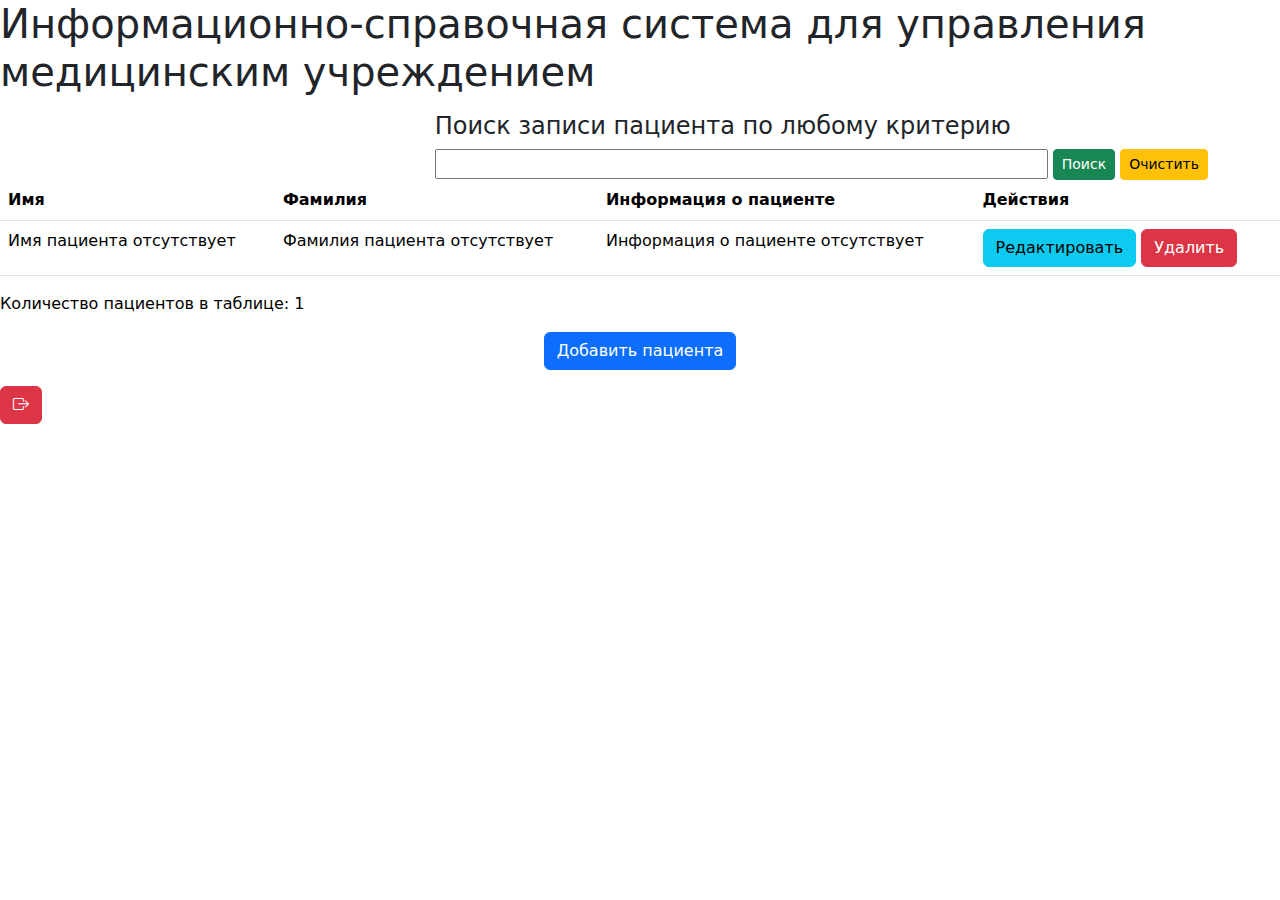
<file: src/main/resources/templates/index.html>
<!DOCTYPE html>
<html xmlns:th="http://www.thymeleaf.org" lang="ru">
<head>
    <meta charset="UTF-8">
    <title>Система для управления мед учреждением</title>
    <link href="https://cdn.jsdelivr.net/npm/bootstrap@5.3.2/dist/css/bootstrap.min.css" rel="stylesheet">
    <link href="https://cdn.jsdelivr.net/npm/bootstrap-icons/font/bootstrap-icons.css" rel="stylesheet">
    <link rel="stylesheet" type="text/css" th:href="@{/css/styles.css}">
</head>
<body>
    <div>
    <blockquote class="blockquote">
        <h1>Информационно-справочная система для управления медицинским учреждением</h1>
    </blockquote>
    <div class="row">
        <div class="col-md-8 offset-md-4">
            <h4>Поиск записи пациента по любому критерию</h4>
            <form th:action="@{/}">
                <input type="text" name="keyword" id="keyword" size="70" th:value="${keyword}" required/>
                <input type="submit" class="btn btn-success btn-sm" value="Поиск"/>
                <input type="button" class="btn btn-warning btn-sm" value="Очистить" id="btnClear" onclick="clearSearch()"/>
            </form>
        </div>
    </div>
        <table id="1" class="table table-stripped table-hover">
            <thead>
            <tr>
                <th scope="col" onclick="sortTable(1)">Имя</th>
                <th scope="col" onclick="sortTable(2)">Фамилия</th>
                <th scope="col" onclick="sortTable(3)">Информация о пациенте</th>
                <th scope="col">Действия</th>
            </tr>
            </thead>
            <tbody>
            <tr th:each="patient : ${listPatients}">
                <td th:text="${patient.firstName}">Имя пациента отсутствует</td>
                <td th:text="${patient.lastName}">Фамилия пациента отсутствует</td>
                <td th:text="${patient.info}">Информация о пациенте отсутствует</td>
                <td>
                    <a th:href="@{'/edit/' + ${patient.id}}"><button type="button" class="btn btn-info">Редактировать</button></a>
                    <a th:href="@{'/delete/' + ${patient.id}}"><button type="button" class="btn btn-danger">Удалить</button></a>
                </td>
            </tr>
            </tbody>
        </table>

        <p class="text-black">
        <script type="text/javascript">
            function getRowsColumn() {
                let table = document.getElementById('1')
                let tBody = table.querySelector('tbody')
                const count = tBody.querySelectorAll('tr').length;
                document.write('Количество пациентов в таблице: ' + count)
            }
            getRowsColumn()
        </script>
    </p>
    <blockquote class="blockquote text-center">
    <a href="/new">
        <button type="button" class="btn btn-primary" data-togge="button" aria-pressed="false" autocomplete="off">Добавить пациента</button>
    </a>
    </blockquote>
</div>
<script type="text/javascript">
    function clearSearch() {
        window.location="[[@{/}]]"
    }
</script>
    <a href="/logout" class="logout-btn">
        <button type="button" class="btn btn-danger">
            <i class="bi bi-box-arrow-right"></i>
        </button>
    </a>
</body>
</html>
</file>
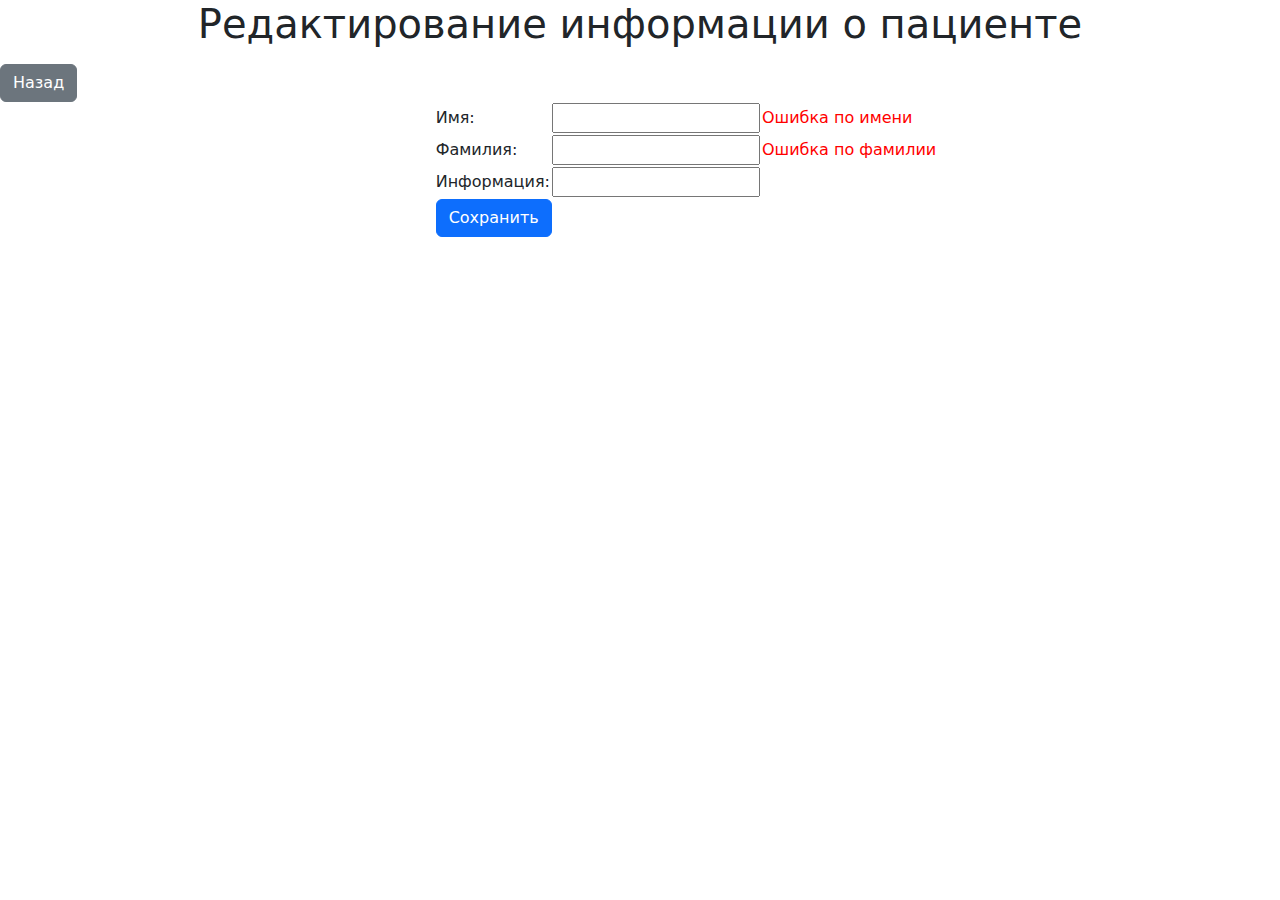
<file: src/main/resources/templates/edit_patient.html>
<!DOCTYPE html>
<html xmlns:th="http://www.thymeleaf.org" lang="ru">
<head>
    <meta charset="UTF-8">
    <title>Система для управления мед учреждением | Редактирование пациента</title>
    <link href="https://cdn.jsdelivr.net/npm/bootstrap@5.3.2/dist/css/bootstrap.min.css" rel="stylesheet">
    <link rel="stylesheet" type="text/css" th:href="@{/css/styles.css}">
</head>
<body>
<div>
    <blockquote class="blockquote text-center"><h1>Редактирование информации о пациенте</h1></blockquote>
    <a href="/" class="btn btn-secondary">Назад</a>
    <div class="row">
        <div class="col-md-8 offset-md-4">
            <form action="#" th:action="@{/update}" th:object="${patient}" method="post">
                <input type="hidden" th:field="*{id}" />
                <table>
                    <tr>
                        <td>Имя:</td>
                        <td><input type="text" th:field="*{firstName}"></td>
                        <td><div style="color:red" th:if="${#fields.hasErrors('firstName')}" th:errors="*{firstName}">Ошибка по имени</div></td>
                    </tr>
                    <tr>
                        <td>Фамилия:</td>
                        <td><input type="text" th:field="*{lastName}"></td>
                        <td><div style="color:red" th:if="${#fields.hasErrors('lastName')}" th:errors="*{lastName}">Ошибка по фамилии</div></td>
                    </tr>
                    <tr>
                        <td>Информация:</td>
                        <td><input type="text" th:field="*{info}"></td>
                    </tr>
                    <tr>
                        <td colspan="2">
                            <button type="submit" class="btn btn-primary" data-toggle="button" aria-pressed="false" autocomplete="off">Сохранить</button>
                        </td>
                    </tr>
                </table>
            </form>

        </div>
    </div>
</div>
</body>
</html>
</file>
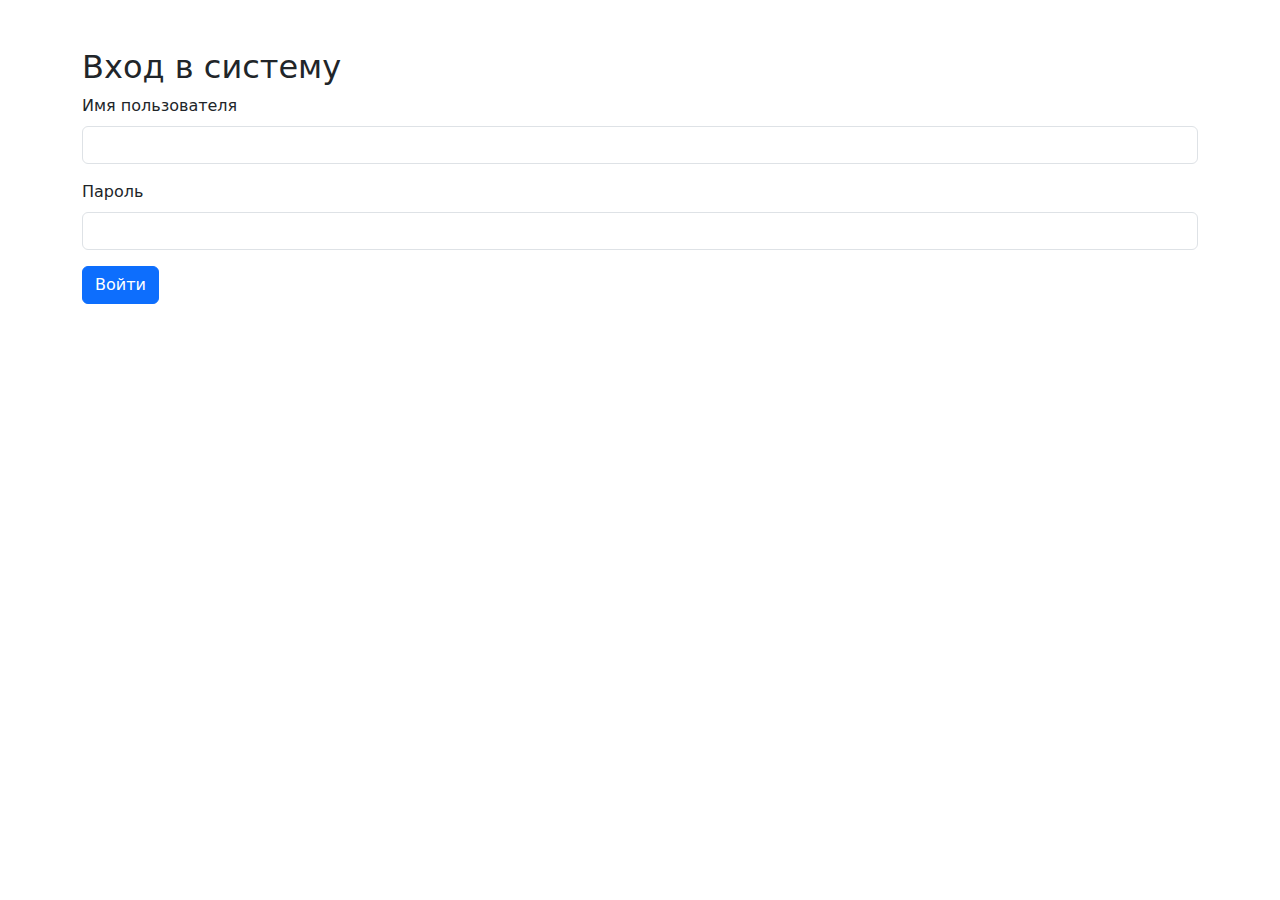
<file: src/main/resources/templates/login.html>
<!DOCTYPE html>
<html lang="ru">
<head>
    <meta charset="UTF-8">
    <title>Вход в систему</title>
    <link href="https://cdn.jsdelivr.net/npm/bootstrap@5.3.2/dist/css/bootstrap.min.css" rel="stylesheet">
    <link rel="stylesheet" type="text/css" th:href="@{/css/styles.css}">
</head>
<body>
<div class="container mt-5">
    <h2>Вход в систему</h2>
    <form method="post" action="/auth/login">
        <div class="mb-3">
            <label for="username" class="form-label">Имя пользователя</label>
            <input type="text" class="form-control" id="username" name="username" required>
        </div>
        <div class="mb-3">
            <label for="password" class="form-label">Пароль</label>
            <input type="password" class="form-control" id="password" name="password" required>
        </div>
        <button type="submit" class="btn btn-primary">Войти</button>
    </form>
</div>
<div class="error-message text-danger">
    <p th:if="${param.error}" th:text="'Неверное имя пользователя или пароль!'"></p>
</div>
</body>
</html>
</file>
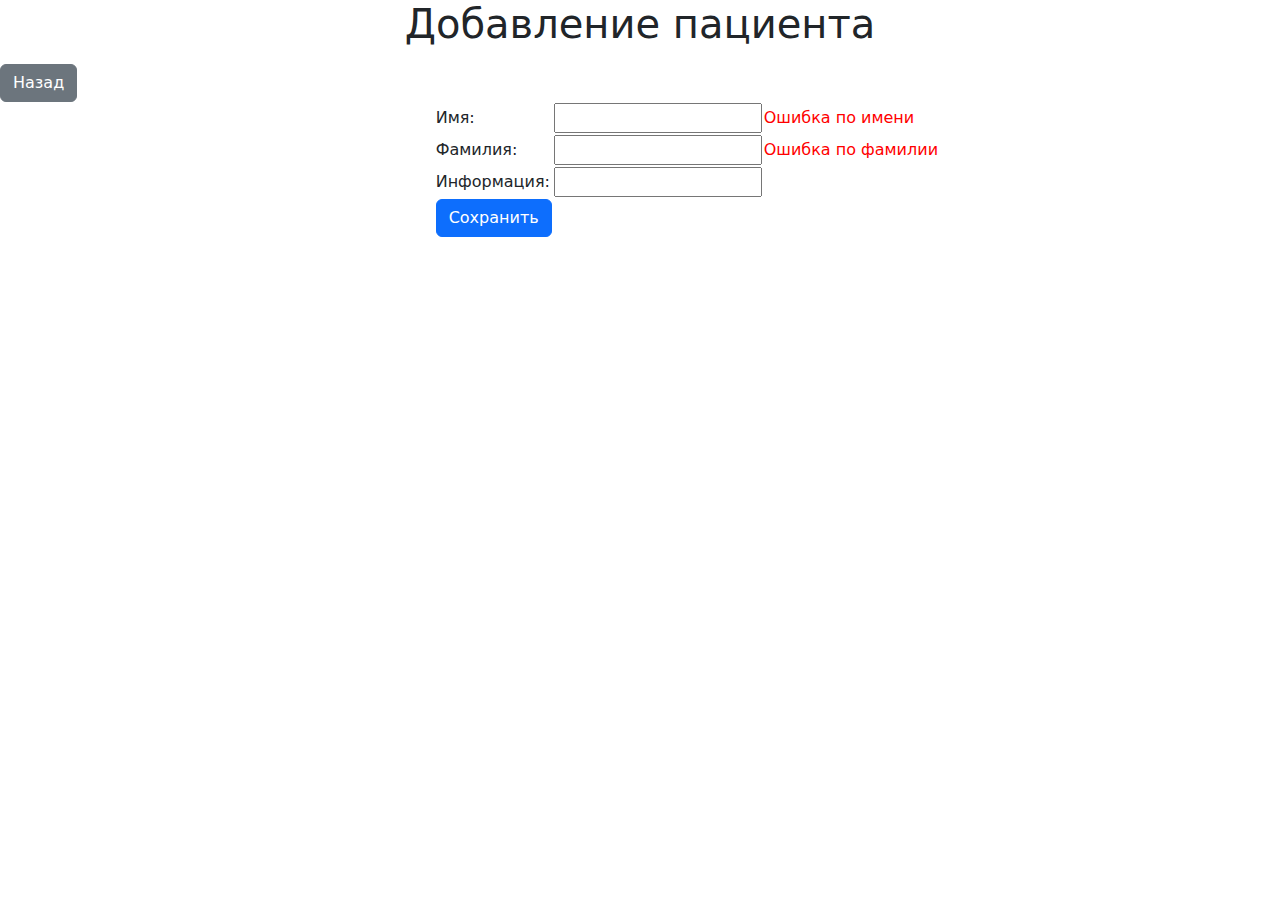
<file: src/main/resources/templates/new_patient.html>
<!DOCTYPE html>
<html xmlns:th="http://www.thymeleaf.org" lang="ru">
<head>
    <meta charset="UTF-8">
    <title>Система для управления мед учреждением | Добавить пациента</title>
    <link href="https://cdn.jsdelivr.net/npm/bootstrap@5.3.2/dist/css/bootstrap.min.css" rel="stylesheet">
    <link rel="stylesheet" type="text/css" th:href="@{/css/styles.css}">
</head>
<body>
<div>
    <blockquote class="blockquote text-center"><h1>Добавление пациента</h1></blockquote>
    <a href="/" class="btn btn-secondary">Назад</a>
    <div class="row">
        <div class="col-md-8 offset-md-4">
            <form action="#" th:action="@{/save}" th:object="${patient}" method="post">
                <table>
                    <tr>
                        <td>Имя:</td>
                        <td><input type="text" th:field="*{firstName}"></td>
                        <td><div style="color:red" th:if="${#fields.hasErrors('firstName')}" th:errors="*{firstName}">Ошибка по имени</div></td>
                    </tr>
                    <tr>
                        <td>Фамилия:</td>
                        <td><input type="text" th:field="*{lastName}"></td>
                        <td><div style="color:red" th:if="${#fields.hasErrors('lastName')}" th:errors="*{lastName}">Ошибка по фамилии</div></td>
                    </tr>
                    <tr>
                        <td>Информация:</td>
                        <td><input type="text" th:field="*{info}"></td>
                    </tr>
                    <tr>
                        <td>
                            <button type="submit" class="btn btn-primary" data-toggle="button" aria-pressed="false" autocomplete="off">Сохранить</button>
                        </td>
                    </tr>
                </table>

            </form>
        </div>
    </div>


</div>
</body>
</html>
</file>
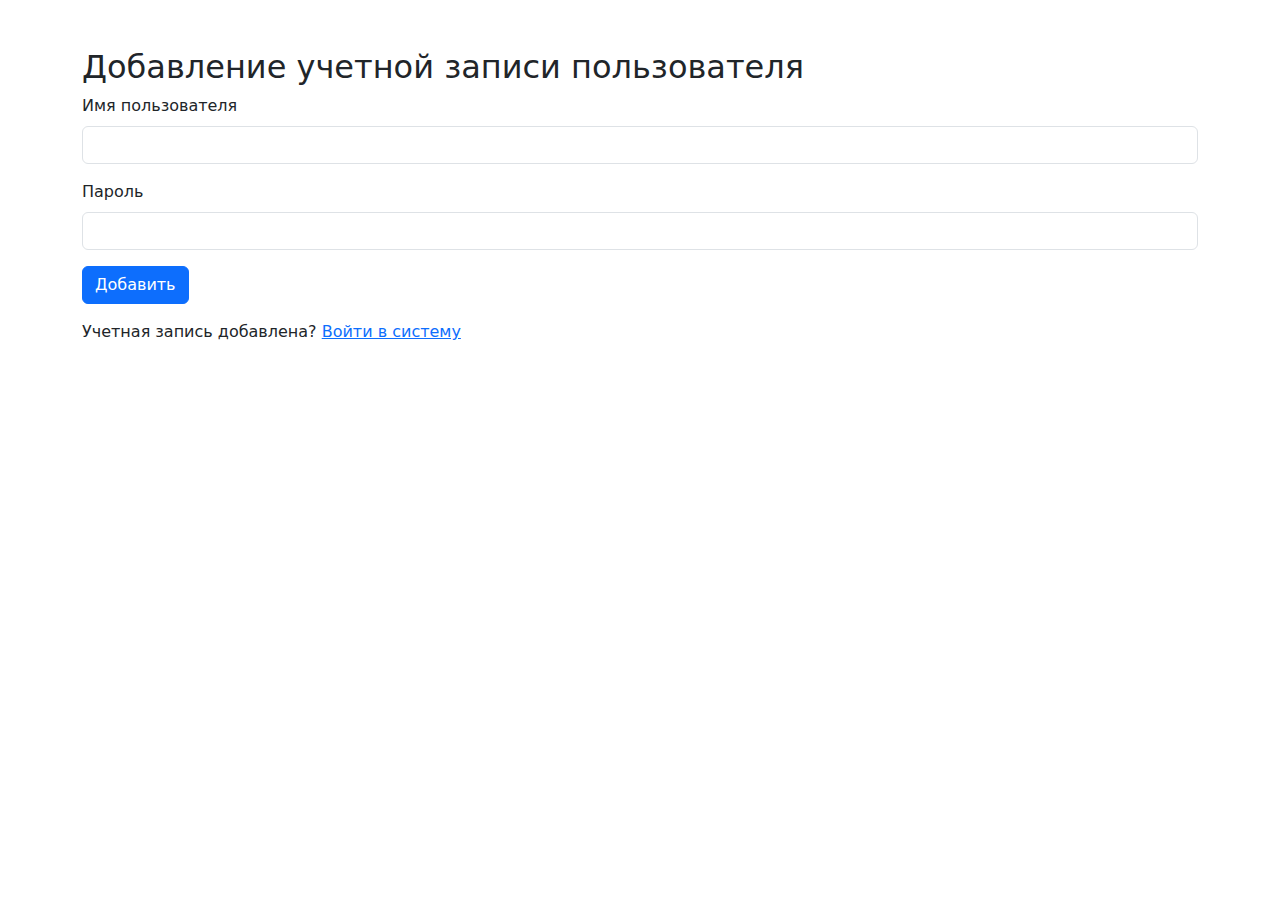
<file: src/main/resources/templates/register.html>
<!DOCTYPE html>
<html lang="ru">
<head>
    <meta charset="UTF-8">
    <meta name="viewport" content="width=device-width, initial-scale=1.0">
    <title>Добавление учетной записи пользователя</title>
    <link href="https://cdn.jsdelivr.net/npm/bootstrap@5.3.2/dist/css/bootstrap.min.css" rel="stylesheet">
</head>
<body>
<div class="container mt-5">
    <h2>Добавление учетной записи пользователя</h2>
    <form method="post" action="/auth/register">
        <div class="mb-3">
            <label for="username" class="form-label">Имя пользователя</label>
            <input type="text" class="form-control" id="username" name="username" required>
        </div>
        <div class="mb-3">
            <label for="password" class="form-label">Пароль</label>
            <input type="password" class="form-control" id="password" name="password" required>
        </div>
        <button type="submit" class="btn btn-primary">Добавить</button>
    </form>

    <div class="mt-3">
        <a>Учетная запись добавлена?</a>
        <a href="/login">Войти в систему</a>
    </div>

    <div class="mt-3 text-danger">
        <p th:text="${error}" th:if="${error != null}"></p>
    </div>
</div>
</body>
</html>
</file>
